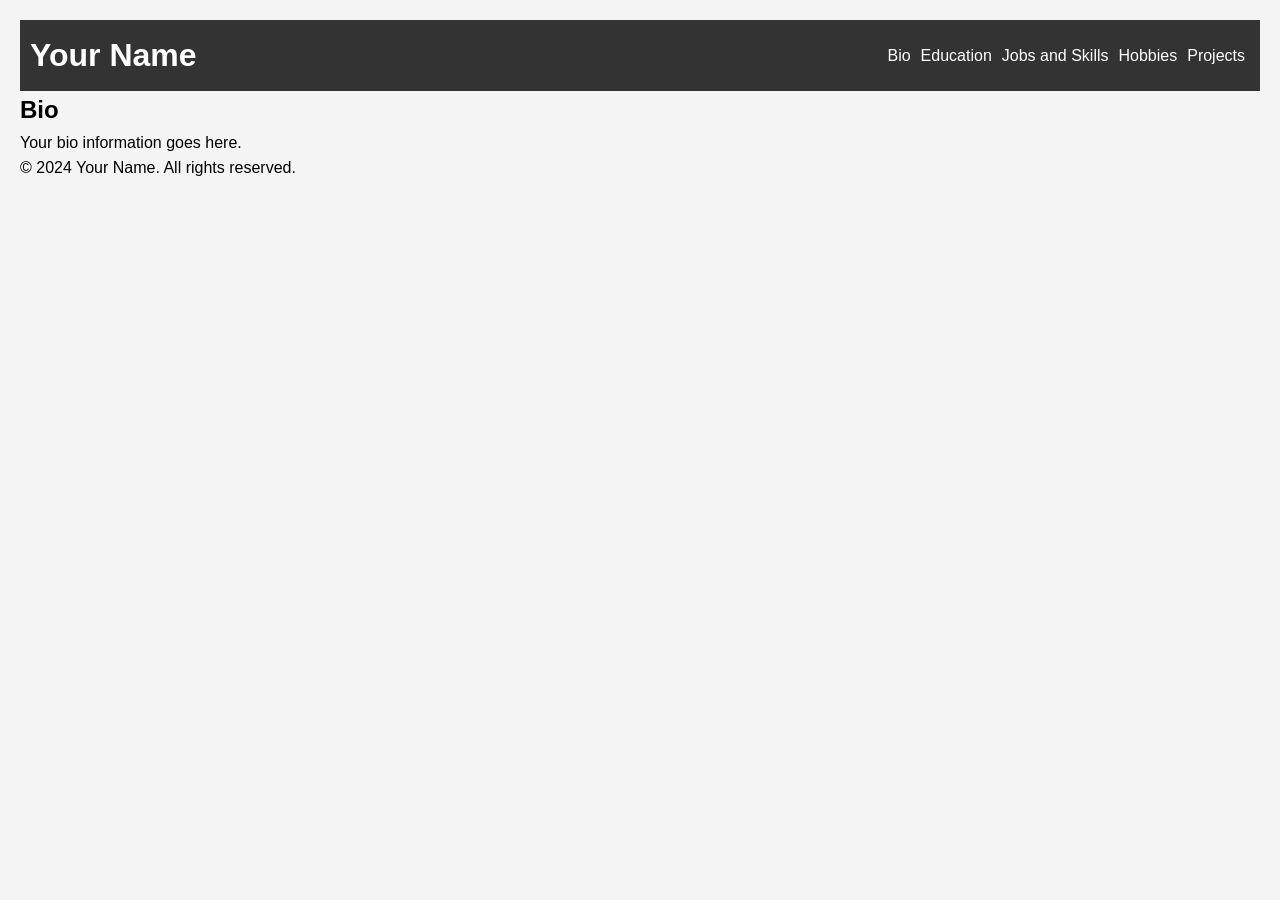
<file: index.html>
<!DOCTYPE html>
<html lang="en">

<head>
    <meta charset="UTF-8">
    <meta name="viewport" content="width=device-width, initial-scale=1.0">
    <title>Responsive Portfolio</title>
    <link rel="stylesheet" href="styles.css">
</head>

<body>
    <!-- Header Section -->
    <header>
        <h1>Your Name</h1>
        <nav>
            <button class="menu-toggle">&#9776;</button>
            <ul class="nav-menu">
                <li><a href="#bio">Bio</a></li>
                <li><a href="#education">Education</a></li>
                <li><a href="#skills">Jobs and Skills</a></li>
                <li><a href="#hobbies">Hobbies</a></li>
                <li><a href="#projects">Projects</a></li>
            </ul>
        </nav>
    </header>

    <!-- Bio Section -->
    <section id="bio">
        <h2>Bio</h2>
        <p>Your bio information goes here.</p>
    </section>

    <!-- Other sections here... -->

    <!-- Footer -->
    <footer>
        <p>&copy; 2024 Your Name. All rights reserved.</p>
    </footer>

    <script src="scripts.js"></script>
</body>

</html>
</file>
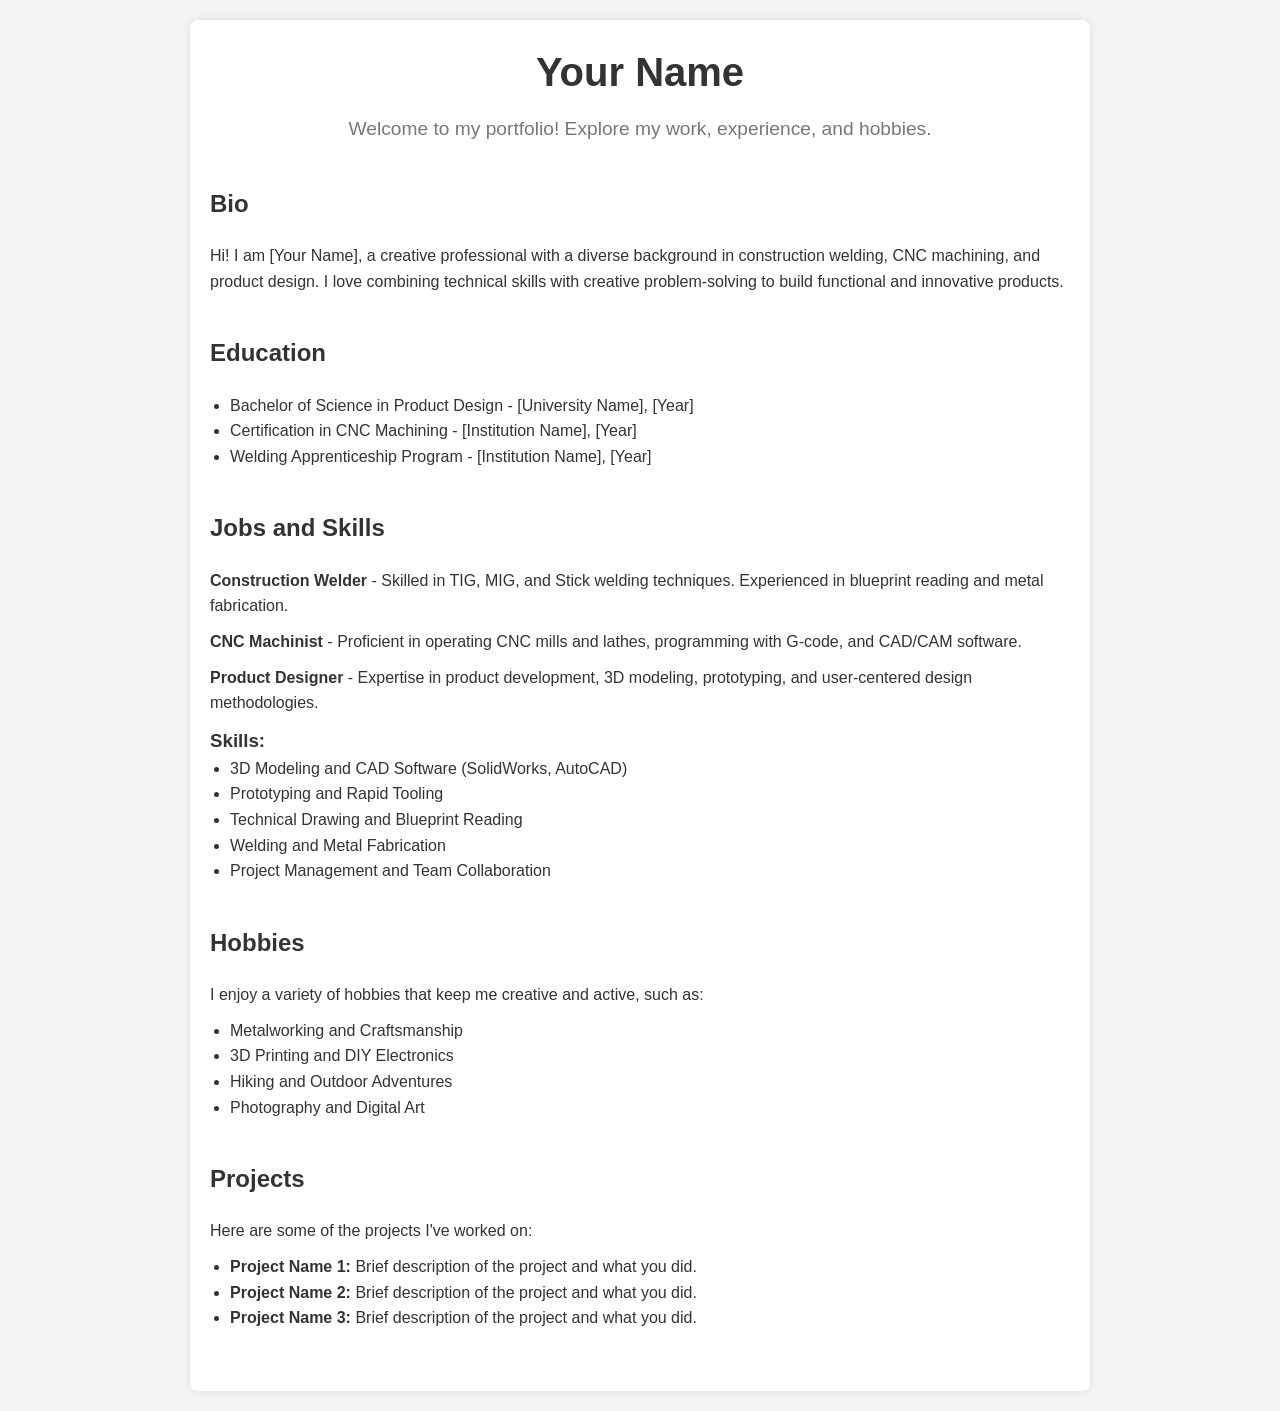
<file: home.html>
<!DOCTYPE html>
<html lang="en">

<head>
    <meta charset="UTF-8">
    <meta name="viewport" content="width=device-width, initial-scale=1.0">
    <title>Your Name - Portfolio</title>
    <style>
        /* Basic CSS Reset */
        * {
            margin: 0;
            padding: 0;
            box-sizing: border-box;
        }

        body {
            font-family: Arial, sans-serif;
            line-height: 1.6;
            background-color: #f4f4f4;
            color: #333;
            padding: 20px;
        }

        .container {
            max-width: 900px;
            margin: 0 auto;
            padding: 20px;
            background-color: #fff;
            border-radius: 8px;
            box-shadow: 0 0 10px rgba(0, 0, 0, 0.1);
        }

        h1, h2 {
            color: #333;
            margin-bottom: 20px;
        }

        .section {
            margin-bottom: 40px;
        }

        .section p {
            margin-bottom: 10px;
        }

        .section ul {
            list-style-type: disc;
            margin-left: 20px;
        }

        .header {
            text-align: center;
            margin-bottom: 40px;
        }

        .header h1 {
            font-size: 2.5em;
            margin-bottom: 10px;
        }

        .header p {
            font-size: 1.2em;
            color: #777;
        }
    </style>
</head>

<body>
    <div class="container">
        <!-- Header -->
        <div class="header">
            <h1>Your Name</h1>
            <p>Welcome to my portfolio! Explore my work, experience, and hobbies.</p>
        </div>

        <!-- Bio Section -->
        <section class="section" id="bio">
            <h2>Bio</h2>
            <p>Hi! I am [Your Name], a creative professional with a diverse background in construction welding, CNC machining, and product design. I love combining technical skills with creative problem-solving to build functional and innovative products.</p>
        </section>

        <!-- Education Section -->
        <section class="section" id="education">
            <h2>Education</h2>
            <ul>
                <li>Bachelor of Science in Product Design - [University Name], [Year]</li>
                <li>Certification in CNC Machining - [Institution Name], [Year]</li>
                <li>Welding Apprenticeship Program - [Institution Name], [Year]</li>
            </ul>
        </section>

        <!-- Jobs and Skills Section -->
        <section class="section" id="jobs-skills">
            <h2>Jobs and Skills</h2>
            <p><strong>Construction Welder</strong> - Skilled in TIG, MIG, and Stick welding techniques. Experienced in blueprint reading and metal fabrication.</p>
            <p><strong>CNC Machinist</strong> - Proficient in operating CNC mills and lathes, programming with G-code, and CAD/CAM software.</p>
            <p><strong>Product Designer</strong> - Expertise in product development, 3D modeling, prototyping, and user-centered design methodologies.</p>
            <h3>Skills:</h3>
            <ul>
                <li>3D Modeling and CAD Software (SolidWorks, AutoCAD)</li>
                <li>Prototyping and Rapid Tooling</li>
                <li>Technical Drawing and Blueprint Reading</li>
                <li>Welding and Metal Fabrication</li>
                <li>Project Management and Team Collaboration</li>
            </ul>
        </section>

        <!-- Hobbies Section -->
        <section class="section" id="hobbies">
            <h2>Hobbies</h2>
            <p>I enjoy a variety of hobbies that keep me creative and active, such as:</p>
            <ul>
                <li>Metalworking and Craftsmanship</li>
                <li>3D Printing and DIY Electronics</li>
                <li>Hiking and Outdoor Adventures</li>
                <li>Photography and Digital Art</li>
            </ul>
        </section>

        <!-- Projects Section -->
        <section class="section" id="projects">
            <h2>Projects</h2>
            <p>Here are some of the projects I've worked on:</p>
            <ul>
                <li><strong>Project Name 1:</strong> Brief description of the project and what you did.</li>
                <li><strong>Project Name 2:</strong> Brief description of the project and what you did.</li>
                <li><strong>Project Name 3:</strong> Brief description of the project and what you did.</li>
            </ul>
        </section>
    </div>
</body>

</html>
</file>
<file: styles.css>
/* Reset styles */
* {
    margin: 0;
    padding: 0;
    box-sizing: border-box;
}

body {
    font-family: 'Arial', sans-serif;
    line-height: 1.6;
    padding: 20px;
    background-color: #f4f4f4;
}

/* Header Styles */
header {
    display: flex;
    flex-direction: column;
    align-items: center;
    background-color: #333;
    color: #fff;
    padding: 10px;
}

header nav {
    display: flex;
    flex-direction: column;
    align-items: center;
}

.nav-menu {
    list-style: none;
    display: none; /* Hidden by default for mobile */
    flex-direction: column;
}

.nav-menu.active {
    display: flex; /* Show menu when active */
}

.nav-menu li {
    margin: 10px 5px;
}

.nav-menu li a {
    color: #fff;
    text-decoration: none;
}

/* Menu Toggle Button */
.menu-toggle {
    background: none;
    border: none;
    color: white;
    font-size: 24px;
    cursor: pointer;
}

/* Media Queries for Larger Screens */
@media (min-width: 768px) {
    header {
        flex-direction: row;
        justify-content: space-between;
        align-items: center;
    }

    .nav-menu {
        display: flex; /* Show menu by default for larger screens */
        flex-direction: row;
    }

    .menu-toggle {
        display: none; /* Hide menu toggle button for larger screens */
    }
}
</file>
